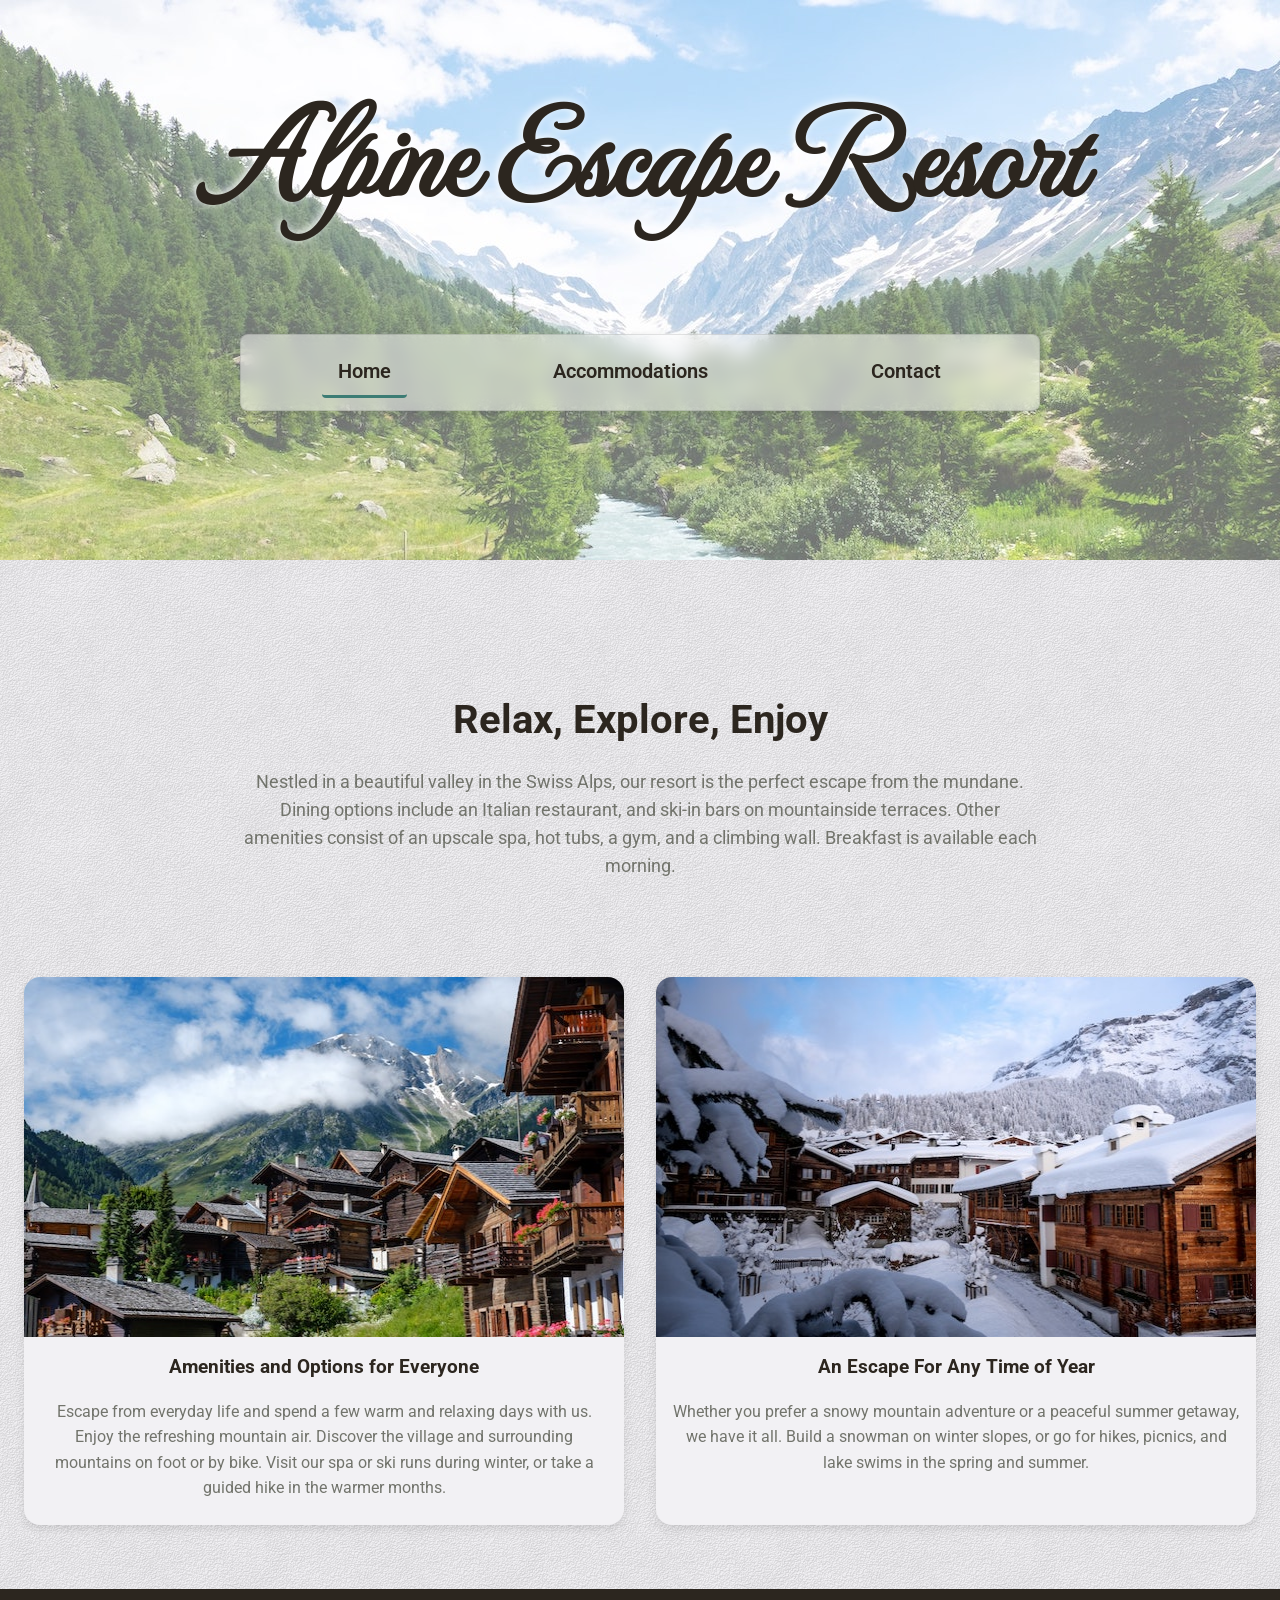
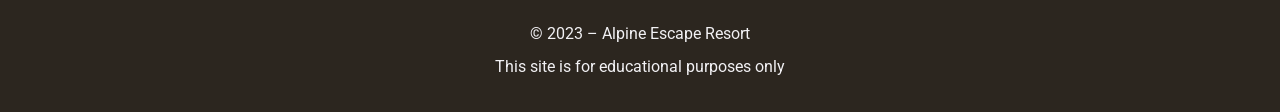
<file: index.html>
<!DOCTYPE html>
<html lang="en">

  <head>
    <meta charset="UTF-8">
    <meta name="author" content="H.Shultz">
    <meta name="description"
      content="Relax, explore, and enjoy at Alpine Escape Resort—your Swiss Alps getaway with spa, skiing &amp; hiking.">
    <meta name="viewport" content="width=device-width, initial-scale=1.0">
    <title>Alpine Escape Resort</title>
    <link rel="icon" href="images/favicon.png" type="image/png">
    <!-- Google Fonts -->
    <link rel="preconnect" href="https://fonts.googleapis.com">
    <link rel="preconnect" href="https://fonts.gstatic.com" crossorigin>
    <link href="https://fonts.googleapis.com/css2?family=Roboto:wght@400;700&family=MonteCarlo&display=swap"
      rel="stylesheet">
    <!-- Main stylesheet -->
    <link rel="stylesheet" href="styles.css">
  </head>

  <body>
    <!-- Hero + Nav -->
    <header>
      <div class="container header-content">
        <h1 class="logo-bg">
          <a href="index.html" class="logo">Alpine Escape Resort</a>
        </h1>
        <nav class="navMenu" aria-label="Main navigation">
          <a href="index.html" class="active">Home</a>
          <a href="#">Accommodations</a>
          <a href="contact.html">Contact</a>
        </nav>
      </div>
    </header>

    <!-- Main -->
    <main class="container">
      <!-- Intro -->
      <section class="intro">
        <h2>Relax, Explore, Enjoy</h2>
        <p>
          Nestled in a beautiful valley in the Swiss Alps, our resort is the perfect escape from the mundane. Dining
          options include an Italian restaurant, and ski-in bars on mountainside terraces. Other amenities consist of an
          upscale spa, hot tubs, a gym, and a climbing wall. Breakfast is available each morning.
        </p>
      </section>

      <!-- Feature blocks -->
      <div class="features">
        <article class="feature">
          <img src="images/swiss-chalet.jpg" alt="Classic Swiss chalet with wooden balconies" width="590" height="360">
          <h3>Amenities and Options for Everyone</h3>
          <p>
            Escape from everyday life and spend a few warm and relaxing days with us. Enjoy the refreshing mountain air.
            Discover the village and surrounding mountains on foot or by bike. Visit our spa or ski runs during winter,
            or take a guided hike in the warmer months.
          </p>
        </article>

        <article class="feature">
          <img src="images/snowy-chalet.jpg" alt="Snow-covered chalet under clear alpine sky" width="590" height="360">
          <h3>An Escape For Any Time of Year</h3>
          <p>
            Whether you prefer a snowy mountain adventure or a peaceful summer getaway, we have it all. Build a snowman
            on winter slopes, or go for hikes, picnics, and lake swims in the spring and summer.
          </p>
        </article>
      </div>
    </main>

    <!-- Footer -->
    <footer>
      <p>&copy; 2023 – Alpine Escape Resort</p>
      <p>This site is for educational purposes only</p>
    </footer>
  </body>

</html>
</file>
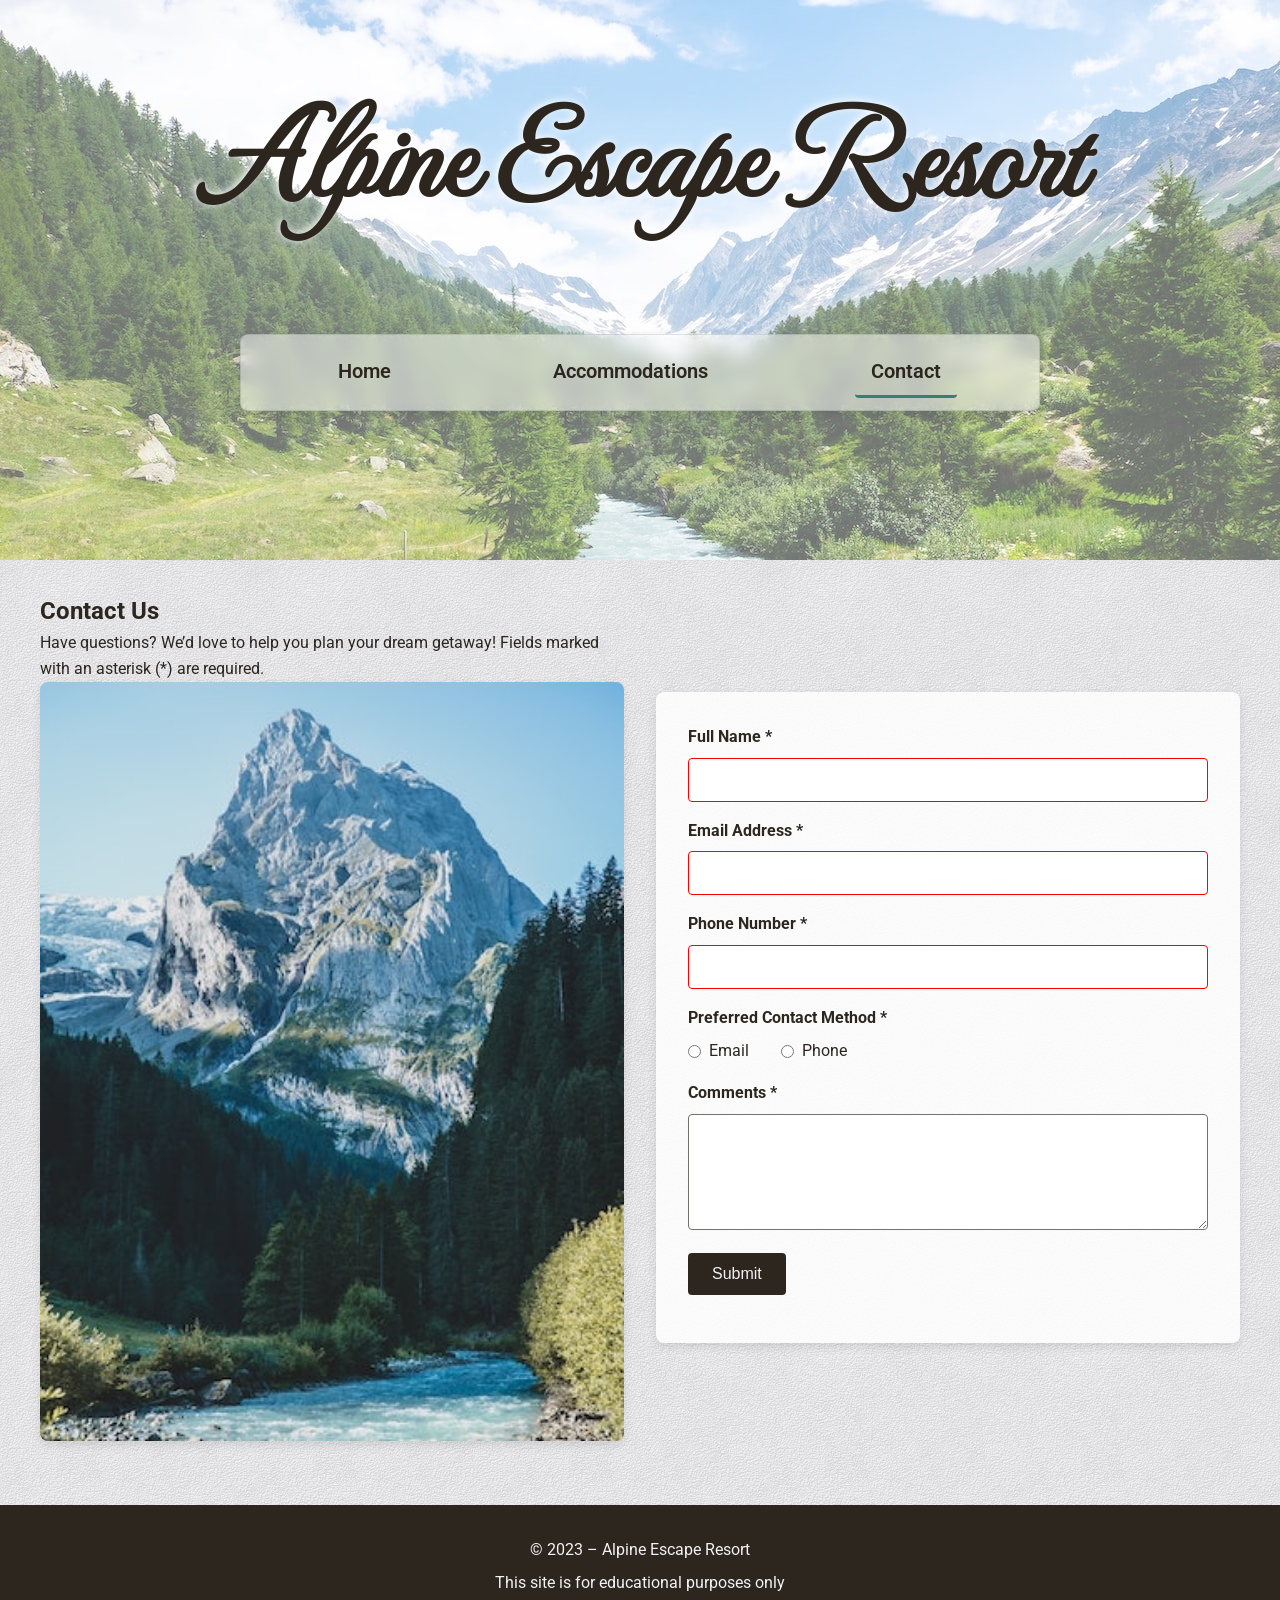
<file: contact.html>
<!DOCTYPE html>
<html lang="en">

  <head>
    <meta charset="UTF-8">
    <meta name="author" content="H.Shultz">
    <meta name="description"
      content="Relax, explore, and enjoy at Alpine Escape Resort—your Swiss Alps getaway with spa, skiing &amp; hiking.">
    <meta name="viewport" content="width=device-width, initial-scale=1.0">
    <title>Contact – Alpine Escape Resort</title>
    <link rel="icon" href="images/favicon.png" type="image/png">
    <!-- Google Fonts -->
    <link rel="preconnect" href="https://fonts.googleapis.com">
    <link rel="preconnect" href="https://fonts.gstatic.com" crossorigin>
    <link href="https://fonts.googleapis.com/css2?family=Roboto:wght@400;700&family=MonteCarlo&display=swap"
      rel="stylesheet">
    <!-- Main stylesheet -->
    <link rel="stylesheet" href="styles.css">
  </head>

  <body>
  <header>
    <div class="header-content">
      <h1 class="logo">Alpine Escape Resort</h1>
      <nav class="navMenu">
        <a href="index.html">Home</a>
        <a href="#">Accommodations</a>
        <a href="contact.html" class="active">Contact</a>
      </nav>
    </div>
  </header>

    <main class="container">
      <div class="contact-content">
        <section class="contact-intro">
          <h2>Contact Us</h2>
          <p>Have questions? We’d love to help you plan your dream getaway! Fields marked with an asterisk (*) are
            required.</p>
          <img src="images/swiss-peak.jpg" alt="Majestic Swiss mountain peak" width="800" height="533">
        </section>
        <div class="contact-form">
          

          <form action="https://wp.zybooks.com/form-viewer.php" method="post">
            <div>
              <label for="full-name">Full Name *</label>
              <input type="text" id="full-name" name="full-name" required>
            </div>

            <div>
              <label for="email">Email Address *</label>
              <input type="email" id="email" name="email" required>
            </div>

            <div>
              <label for="phone">Phone Number *</label>
              <input type="tel" id="phone" name="phone" required>
            </div>

            <fieldset>
              <legend>Preferred Contact Method *</legend>
              <label><input type="radio" name="contact-method" value="email" required> Email</label>
              <label><input type="radio" name="contact-method" value="phone"> Phone</label>
            </fieldset>

            <div>
              <label for="comments">Comments *</label>
              <textarea id="comments" name="comments" rows="5" required></textarea>
            </div>

            <div>
              <button type="submit">Submit</button>
            </div>
          </form>
        </div>
      </div>
    </main>

    <footer>
      <p>&copy; 2023 – Alpine Escape Resort</p>
      <p>This site is for educational purposes only</p>
    </footer>
  </body>

</html>
</file>
<file: styles.css>
/* OBFUSCATED BY CSSOBFUSCATOR.COM at 2025/05/03 07:52:55 */
[class~=navMenu] a {
  color: var(--color-dark);
}

[class~=navMenu] a:hover {
  background-color: rgba(0, 0, 0, .7);
}

:root {
  --color-light: #f2f1f4;
}

:root {
  --color-dark: #2c261f;
}

:root {
  --color-gold: #d4af37;
}

*,
*::before {
  box-sizing: border-box;
}

[class~=navMenu] a {
  text-decoration: none;
}

*,
*::before {
  margin-left: 0;
}

[class~=container],
[class~=feature] p,
[class~=navMenu] a {
  padding-left: 1rem;
}

:root {
  --color-ash: #72746c;
}

:root {
  --color-teal: #3c7c74;
}

:root {
  --font-title: "MonteCarlo", cursive;
}

[class~=navMenu] a {
  padding-bottom: .5rem;
}

[class~=container],
*::before {
  margin-bottom: 0;
}

*::before {
  margin-right: 0;
}

[class~=feature] p,
[class~=container],
[class~=navMenu] a {
  padding-right: 1rem;
}

[class~=navMenu] a {
  padding-top: .5rem;
}

:root {
  --font-body: "Roboto", sans-serif;
}

[class~=navMenu] a {
  border-radius: 4px;
}

:root {
  --shadow-lg: rgba(0, 0, 0, .2) 0pt .208333333in 40px;
}

:root {
  --shadow-sm: rgba(0, 0, 0, .1) 0in 4px 10px;
}

[class~=navMenu] a {
  transition: background-color .3s, color .3s;
}

*::before,
[class~=container],
[class~=intro] p,
*::after {
  margin-top: 0;
}

[class~=intro] h2 {
  font-size: 2.5rem;
}

[class~=contact-form] form>div,
[class~=intro] h2 {
  margin-bottom: 1rem;
}

[class~=intro] p {
  max-width: 8.333333333in;
}

[class~=intro] p,
[class~=container] {
  margin-left: auto;
}

*,
[class~=intro] p {
  margin-bottom: 0;
}

[class~=container],
[class~=intro] p {
  margin-right: auto;
}

[class~=container] {
  max-width: 15in;
}

[class~=intro] p {
  font-size: 1.1rem;
}

[class~=contact-form] p,
[class~=intro] p,
[class~=feature] p {
  color: var(--color-ash);
}

[class~=contact-form] input,
.feature img,
[class~=contact-intro] img {
  width: 100%;
}

[class~=contact-intro] img,
[class~=contact-form] label,
.feature img {
  display: block;
}

*::before {
  padding-left: 0;
}

[class~=feature] h3 {
  margin-left: 1rem;
}

[class~=feature] h3 {
  margin-bottom: 1rem;
}

[class~=feature] h3 {
  margin-right: 1rem;
}

[class~=feature] h3 {
  margin-top: 1rem;
}

[class~=feature] p {
  padding-bottom: 1.5rem;
}

*::before,
[class~=container],
*::after {
  padding-bottom: 0;
}

*::after,
*::before {
  padding-right: 0;
}

[class~=navMenu] a:focus,
[class~=navMenu] a:hover {
  color: var(--color-light);
}

[class~=feature] p,
*::before,
*::after,
[class~=container] {
  padding-top: 0;
}

*::after {
  box-sizing: border-box;
}

[class~=contact-intro] img {
  height: auto;
}

[class~=contact-intro] img {
  border-radius: 8px;
}

.header-content {
  position: relative;
}

.header-content {
  z-index: 1;
}

*::after {
  margin-left: 0;
}

[class~=contact-intro] img {
  box-shadow: var(--shadow-sm);
}

.header-content {
  transform: translateY(-50px);
}

[class~=contact-form] h2 {
  font-size: 2rem;
}

[class~=contact-form] p,
[class~=contact-form] h2,
.contact-form fieldset {
  margin-bottom: 1rem;
}

[class~=contact-form] fieldset legend {
  font-weight: bold;
}

[class~=navMenu] a:focus {
  background-color: rgba(0, 0, 0, .7);
}

[class~=contact-form] label {
  margin-bottom: .5rem;
}

[class~=contact-form] label {
  font-weight: 700;
}

*,
*::after {
  margin-right: 0;
}

.logo {
  font-family: var(--font-title);
}

[class~=contact-form] input {
  padding-left: .75rem;
}

[class~=contact-form] input,
[class~=navMenu] {
  padding-bottom: .75rem;
}

*::after {
  margin-bottom: 0;
}

[class~=contact-form] fieldset input[type="radio"] {
  width: auto;
}

.logo {
  font-size: 8rem;
}

.logo,
body {
  color: var(--color-dark);
}

.logo {
  text-decoration: none;
}

*::after {
  padding-left: 0;
}

[class~=contact-form] input,
[class~=contact-form] textarea {
  padding-right: .75rem;
}

.logo {
  text-shadow: -1.5pt -.0625pc .5pc #fff;
}

[class~=navMenu] {
  display: inline-flex;
}

header::before {
  content: "";
}

[class~=navMenu],
[class~=contact-form] textarea,
[class~=contact-form] input,
[class~=contact-form] button {
  padding-top: .75rem;
}

[class~=navMenu],
[class~=contact-form] input {
  border-left-width: .010416667in;
}

[class~=navMenu],
[class~=contact-form] input {
  border-bottom-width: .010416667in;
}

[class~=navMenu],
[class~=contact-form] input {
  border-right-width: .010416667in;
}

[class~=contact-form] input,
[class~=navMenu] {
  border-top-width: .010416667in;
}

body {
  font-family: var(--font-body);
}

[class~=navMenu] {
  justify-content: space-around;
}

.navMenu a:focus {
  outline: .020833333in solid var(--color-teal);
}

[class~=navMenu] {
  width: 800px;
}

[class~=navMenu] {
  gap: 2rem;
}

[class~=navMenu],
[class~=contact-form] input {
  border-left-style: solid;
}

[class~=contact-form] input,
[class~=navMenu] a[class~=active] {
  border-bottom-style: solid;
}

body {
  line-height: 1.6;
}

[class~=navMenu] {
  background: rgba(255, 255, 255, .499);
}

.navMenu a:focus {
  outline-offset: .020833333in;
}

[class~=navMenu],
[class~=contact-form] input {
  border-right-style: solid;
}

[class~=navMenu] {
  backdrop-filter: blur(8px);
}

[class~=contact-form] input {
  border-top-style: solid;
}

[class~=navMenu] {
  -webkit-backdrop-filter: blur(8px);
}

[class~=navMenu] {
  border-radius: 6pt;
}

body {
  background: var(--color-light) url("images/egg-shell.png") repeat;
}

[class~=contact-form] input {
  border-left-color: var(--color-ash);
}

[class~=contact-form] input {
  border-bottom-color: var(--color-ash);
}

header {
  background: url("images/swiss-valley.jpg") no-repeat center center;
}

[class~=navMenu] {
  padding-left: 2rem;
}

header::before {
  position: absolute;
}

[class~=contact-form] input {
  border-right-color: var(--color-ash);
}

[class~=contact-form] input {
  border-top-color: var(--color-ash);
}

[class~=contact-form] input {
  border-image: none;
}

[class~=navMenu] {
  padding-right: 2rem;
}

[class~=contact-form] input,
[class~=contact-form] textarea {
  font-size: 1rem;
}

[class~=contact-form] textarea,
[class~=contact-form] input {
  border-radius: 3pt;
}

header {
  background-size: cover;
}

[class~=contact-form] textarea,
[class~=contact-form] fieldset legend {
  width: 100%;
}

[class~=contact-form] textarea {
  padding-left: .75rem;
}

[class~=contact-form] textarea,
[class~=contact-form] button {
  padding-bottom: .75rem;
}

[class~=navMenu] a[class~=active] {
  border-bottom-width: 3px;
}

header {
  height: 420pt;
}

header {
  display: flex;
}

header {
  align-items: center;
}

[class~=navMenu] a[class~=active] {
  border-bottom-color: var(--color-teal);
}

header {
  justify-content: center;
}

[class~=contact-form] textarea {
  border-left-width: .010416667in;
}

header {
  text-align: center;
}

[class~=contact-form] textarea {
  border-bottom-width: .010416667in;
}

[class~=contact-form] textarea {
  border-right-width: .010416667in;
}

[class~=navMenu] a[class~=active] {
  border-image: none;
}

[class~=contact-form] textarea {
  border-top-width: .010416667in;
}

[class~=navMenu],
[class~=contact-form] textarea {
  border-bottom-style: solid;
}

header::before {
  inset: 0;
}

[class~=contact-form] textarea {
  border-left-style: solid;
}

[class~=contact-form] textarea {
  border-right-style: solid;
}

[class~=contact-form] fieldset legend {
  margin-bottom: .5rem;
}

[class~=navMenu],
[class~=contact-form] textarea {
  border-top-style: solid;
}

[class~=contact-form] textarea {
  border-left-color: var(--color-ash);
}

[class~=contact-form] textarea {
  border-bottom-color: var(--color-ash);
}

[class~=contact-form] textarea {
  border-right-color: var(--color-ash);
}

header {
  position: relative;
}

[class~=contact-form] textarea {
  border-top-color: var(--color-ash);
}

[class~=contact-form] textarea {
  border-image: none;
}

[class~=navMenu] {
  border-left-color: rgba(0, 0, 0, .1);
}

[class~=contact-form] button {
  padding-left: 1.5rem;
}

[class~=navMenu] {
  border-bottom-color: rgba(0, 0, 0, .1);
}

* {
  margin-top: 0;
}

[class~=navMenu] {
  border-right-color: rgba(0, 0, 0, .1);
}

[class~=navMenu] {
  border-top-color: rgba(0, 0, 0, .1);
}

[class~=contact-form] button {
  padding-right: 1.5rem;
}

[class~=contact-form] button {
  font-size: 1rem;
}

input:invalid {
  border-left-color: red;
}

[class~=contact-form] button {
  border-left-width: medium;
}

[class~=contact-form] button {
  border-bottom-width: medium;
}

[class~=navMenu] {
  border-image: none;
}

[class~=contact-form] button {
  border-right-width: medium;
}

[class~=contact-form] button {
  border-top-width: medium;
}

[class~=navMenu] {
  font-size: 1.25rem;
}

input:invalid {
  border-bottom-color: red;
}

[class~=navMenu] {
  font-weight: 600;
}

[class~=navMenu] {
  box-shadow: var(--shadow-sm);
}

[class~=contact-form] button {
  border-left-style: none;
}

[class~=navMenu] {
  margin-top: 5rem;
}

[class~=contact-form] button {
  border-bottom-style: none;
}

[class~=contact-form] button {
  border-right-style: none;
}

[class~=contact-form] button {
  border-top-style: none;
}

[class~=contact-form] button {
  border-left-color: currentColor;
}

[class~=contact-form] button:focus,
.contact-form button:hover {
  background: var(--color-teal);
}

[class~=contact-form] button {
  border-bottom-color: currentColor;
}

[class~=contact-form] button {
  border-right-color: currentColor;
}

input:invalid {
  border-right-color: red;
}

[class~=contact-form] button {
  border-top-color: currentColor;
}

[class~=contact-form] button {
  border-image: none;
}

header::before {
  z-index: 0;
}

[class~=contact-form] button {
  background: var(--color-dark);
}

input:invalid {
  border-top-color: red;
}

[class~=intro],
.features {
  margin-left: auto;
}

.contact-form button:hover,
[class~=contact-form] button:focus,
footer,
[class~=contact-form] button {
  color: var(--color-light);
}

[class~=contact-form] button {
  border-radius: 3pt;
}

.features,
[class~=intro] {
  margin-bottom: 4rem;
}

[class~=contact-form] button {
  cursor: pointer;
}

[class~=contact-form] button {
  transition: background .2s;
}

footer {
  background-color: var(--color-dark);
}

.features,
[class~=intro] {
  margin-right: auto;
}

.features,
[class~=contact-form] fieldset label,
[class~=contact-form] fieldset {
  display: flex;
}

[class~=intro] {
  margin-top: 6rem;
}

.features,
[class~=contact-form] fieldset {
  gap: 2rem;
}

footer,
[class~=intro] {
  text-align: center;
}

[class~=contact-form] fieldset,
[class~=contact-form] fieldset label {
  align-items: center;
}

[class~=intro] {
  padding-left: 2rem;
}

[class~=intro] {
  padding-bottom: 2rem;
}

[class~=intro] {
  padding-right: 2rem;
}

[class~=intro] {
  padding-top: 2rem;
}

[class~=contact-form] fieldset {
  border-left-width: medium;
}

[class~=contact-form] fieldset {
  border-bottom-width: medium;
}

footer,
*,
[class~=contact-form] fieldset {
  padding-left: 0;
}

.features {
  flex-wrap: wrap;
}

[class~=contact-form] fieldset,
* {
  padding-bottom: 0;
}

[class~=contact-form] fieldset {
  border-right-width: medium;
}

[class~=contact-form] fieldset {
  border-top-width: medium;
}

footer {
  padding-bottom: 1.5rem;
}

[class~=contact-form] fieldset {
  border-left-style: none;
}

[class~=contact-form] fieldset {
  border-bottom-style: none;
}

.features {
  justify-content: center;
}

[class~=contact-form] fieldset {
  border-right-style: none;
}

[class~=contact-form] fieldset {
  border-top-style: none;
}

[class~=contact-form] fieldset {
  border-left-color: currentColor;
}

[class~=contact-form] fieldset {
  border-bottom-color: currentColor;
}

[class~=contact-form] fieldset,
footer,
* {
  padding-right: 0;
}

footer {
  padding-top: 1.5rem;
}

[class~=contact-form] fieldset {
  border-right-color: currentColor;
}

footer p,
[class~=contact-form] fieldset input[type="radio"],
[class~=contact-form] fieldset {
  margin-left: 0;
}

[class~=contact-form] fieldset {
  border-top-color: currentColor;
}

[class~=contact-form] fieldset {
  border-image: none;
}

[class~=contact-form] input:focus,
[class~=contact-form] textarea:focus {
  outline: .125pc solid var(--color-teal);
}

.features {
  margin-top: 4rem;
}

[class~=feature] {
  background: var(--color-light);
}

[class~=feature] {
  border-radius: 1pc;
}

[class~=feature],
[class~=contact-form] {
  box-shadow: var(--shadow-sm);
}

*,
[class~=contact-form] fieldset {
  padding-top: 0;
}

[class~=feature] {
  width: 100%;
}

[class~=contact-form] fieldset {
  margin-bottom: 1rem;
}

footer p,
[class~=contact-form] fieldset,
[class~=contact-form] fieldset input[type="radio"] {
  margin-right: 0;
}

[class~=feature] {
  max-width: 6.25in;
}

[class~=contact-form] fieldset {
  margin-top: 1rem;
}

footer {
  margin-top: 4rem;
}

[class~=feature] {
  text-align: center;
}

[class~=feature] {
  overflow: hidden;
}

.contact-content {
  display: grid;
}

.contact-content {
  grid-template-columns: repeat(2, 1fr);
}

.contact-content {
  gap: 2rem;
}

.contact-content {
  align-items: start;
}

.contact-content {
  margin-left: auto;
}

.contact-content {
  margin-bottom: 2rem;
}

.contact-content {
  margin-right: auto;
}

.contact-content {
  margin-top: 2rem;
}

.contact-content {
  max-width: 1200px;
}

[class~=contact-form] {
  background-color: rgba(255, 255, 255, .85);
}

[class~=contact-form] fieldset label {
  gap: .5rem;
}

[class~=contact-form] fieldset label {
  font-weight: normal;
}

[class~=contact-form] {
  margin-top: 100px;
}

footer p {
  margin-bottom: .5rem;
}

[class~=contact-form] {
  justify-self: stretch;
}

[class~=contact-form] {
  padding-left: 2rem;
}

[class~=contact-form] {
  padding-bottom: 2rem;
}

[class~=contact-form] {
  padding-right: 2rem;
}

[class~=contact-form] {
  padding-top: 2rem;
}

[class~=contact-form] {
  border-radius: .083333333in;
}

[class~=contact-form] fieldset input[type="radio"] {
  margin-bottom: 0;
}

[class~=contact-form] {
  display: flex;
}

footer p {
  margin-top: .5rem;
}

[class~=contact-form] {
  flex-direction: column;
}

[class~=contact-form] fieldset label {
  margin-bottom: 0;
}

[class~=contact-form] fieldset input[type="radio"] {
  margin-top: 0;
}
</file>
